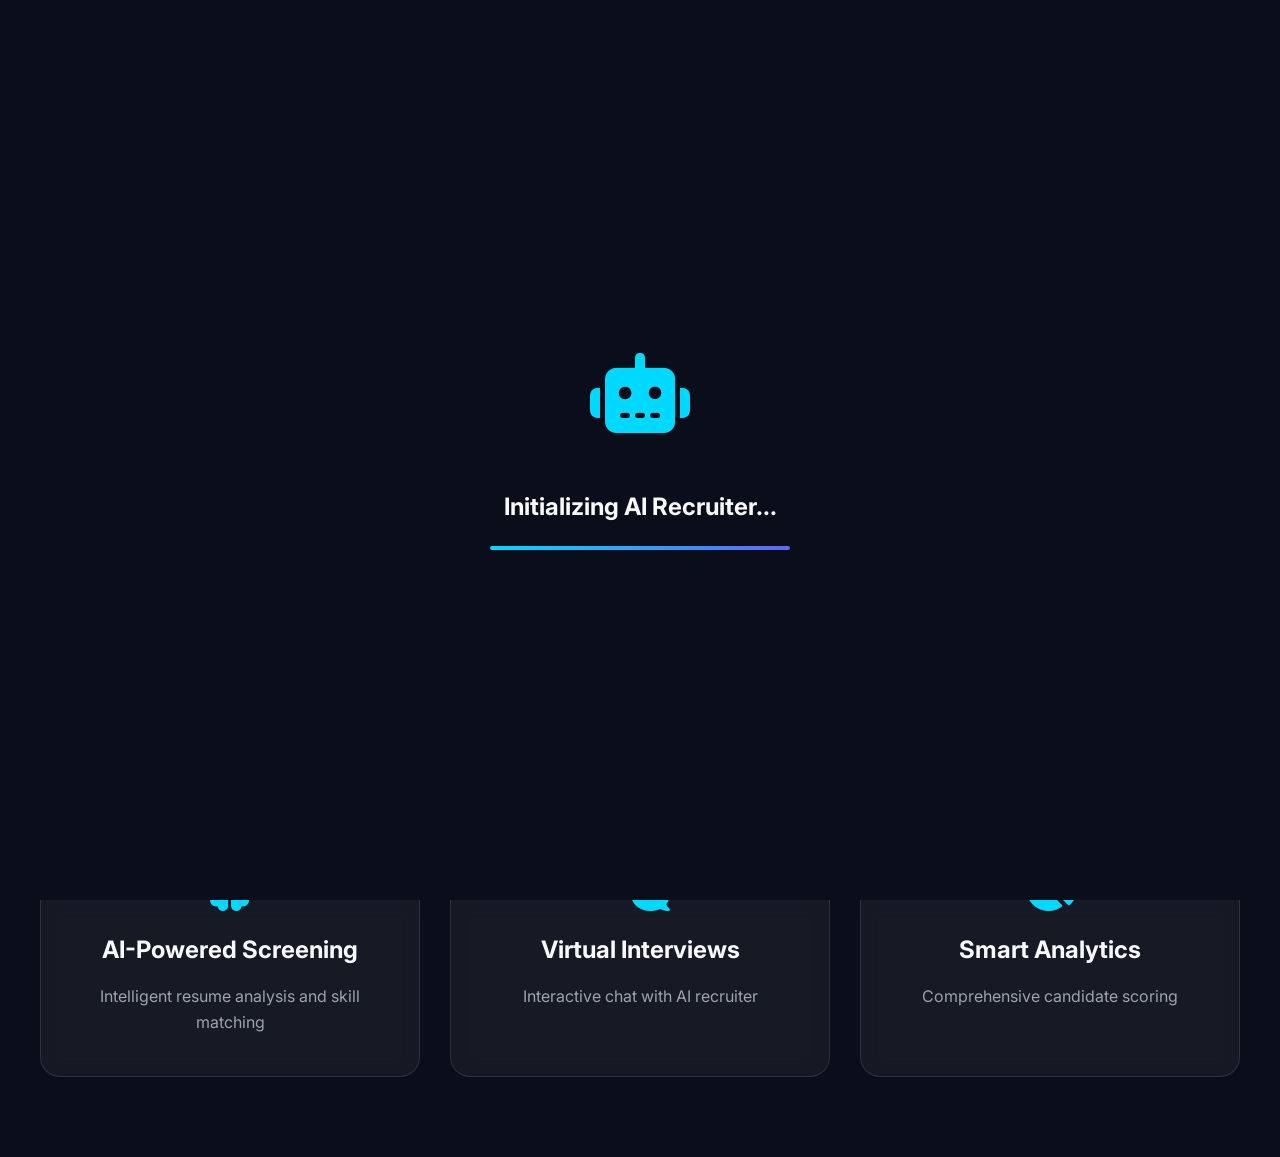
<file: index.html>
<!DOCTYPE html>
<html lang="en">
<head>
    <meta charset="UTF-8">
    <meta name="viewport" content="width=device-width, initial-scale=1.0">
    <title>AI Recruiter - Virtual Applicant Tracking System</title>
    <link rel="stylesheet" href="https://cdnjs.cloudflare.com/ajax/libs/font-awesome/6.4.0/css/all.min.css">
    <link href="https://fonts.googleapis.com/css2?family=Inter:wght@300;400;500;600;700;800&display=swap" rel="stylesheet">
    <link rel="stylesheet" href="css/style.css">
</head>
<body>
    
    <div id="loadingScreen" class="loading-screen">
        <div class="loading-content">
            <div class="ai-logo">
                <i class="fas fa-robot"></i>
            </div>
            <h2>Initializing AI Recruiter...</h2>
            <div class="loading-bar">
                <div class="loading-progress"></div>
            </div>
        </div>
    </div>

    
    <section id="landingPage" class="section active">
        <div class="particles" id="particles"></div>
        
        <nav class="navbar">
            <div class="logo">
                <i class="fas fa-robot"></i>
                <span>AI Recruiter</span>
            </div>
            <div class="nav-links">
                <a href="#" onclick="showSection('landingPage')">Home</a>
                <a href="#" onclick="showSection('aboutPage')">About</a>
                <a href="#" onclick="showSection('recruiterDashboard')">Recruiter</a>
            </div>
        </nav>

        <div class="landing-hero">
            <div class="ai-avatar-container">
                <div class="ai-avatar">
                    <i class="fas fa-robot"></i>
                    <div class="avatar-pulse"></div>
                </div>
            </div>
            
            <h1 class="hero-title">
                Your Virtual Recruiter
                <span class="gradient-text">Powered by AI</span>
            </h1>
            
            <p class="hero-subtitle">
                Experience the future of recruitment with our AI-powered intelligent screening system
            </p>
            
            <div class="cta-buttons">
                <button class="btn btn-primary" onclick="showSection('applicationForm')">
                    <i class="fas fa-briefcase"></i>
                    Apply for Job
                </button>
                <button class="btn btn-secondary" onclick="showSection('candidateLogin')">
                    <i class="fas fa-user"></i>
                    Candidate Login
                </button>
                <button class="btn btn-accent" onclick="showSection('recruiterDashboard')">
                    <i class="fas fa-chart-line"></i>
                    Recruiter View
                </button>
            </div>

            <div class="features-grid">
                <div class="feature-card">
                    <i class="fas fa-brain"></i>
                    <h3>AI-Powered Screening</h3>
                    <p>Intelligent resume analysis and skill matching</p>
                </div>
                <div class="feature-card">
                    <i class="fas fa-comments"></i>
                    <h3>Virtual Interviews</h3>
                    <p>Interactive chat with AI recruiter</p>
                </div>
                <div class="feature-card">
                    <i class="fas fa-chart-pie"></i>
                    <h3>Smart Analytics</h3>
                    <p>Comprehensive candidate scoring</p>
                </div>
            </div>
        </div>
    </section>

    
    <section id="applicationForm" class="section">
        <button class="back-btn" onclick="showSection('landingPage')">
            <i class="fas fa-arrow-left"></i> Back
        </button>
        
        <div class="form-container">
            <div class="form-header">
                <h2>Apply for Position</h2>
                <p>Fill in your details and let our AI analyze your profile</p>
            </div>

            <form id="jobApplicationForm" class="application-form">
                <div class="form-row">
                    <div class="form-group">
                        <label><i class="fas fa-user"></i> Full Name</label>
                        <input type="text" id="fullName" required placeholder="Enter your full name">
                    </div>
                    <div class="form-group">
                        <label><i class="fas fa-envelope"></i> Email</label>
                        <input type="email" id="email" required placeholder="your.email@example.com">
                    </div>
                </div>

                <div class="form-row">
                    <div class="form-group">
                        <label><i class="fas fa-phone"></i> Phone</label>
                        <input type="tel" id="phone" required placeholder="+1 (555) 000-0000">
                    </div>
                    <div class="form-group">
                        <label><i class="fas fa-map-marker-alt"></i> Location</label>
                        <input type="text" id="location" required placeholder="City, Country">
                    </div>
                </div>

                <div class="form-row">
                    <div class="form-group">
                        <label><i class="fab fa-linkedin"></i> LinkedIn Profile</label>
                        <input type="url" id="linkedin" placeholder="https://linkedin.com/in/yourprofile">
                    </div>
                    <div class="form-group">
                        <label><i class="fab fa-github"></i> GitHub Profile</label>
                        <input type="url" id="github" placeholder="https://github.com/yourusername">
                    </div>
                </div>

                <div class="form-group full-width">
                    <label><i class="fas fa-file-upload"></i> Upload Resume</label>
                    <div class="file-upload-area" id="fileUploadArea">
                        <input type="file" id="resumeFile" accept=".pdf,.doc,.docx" hidden>
                        <i class="fas fa-cloud-upload-alt"></i>
                        <p>Drag and drop your resume here or <span class="upload-link">browse</span></p>
                        <span class="file-info">Supported: PDF, DOC, DOCX (Max 5MB)</span>
                    </div>
                    <div id="uploadedFileName" class="uploaded-file"></div>
                </div>

                <div class="form-group full-width">
                    <label><i class="fas fa-cogs"></i> Key Skills</label>
                    <input type="text" id="skills" placeholder="e.g., JavaScript, Python, React, Project Management">
                    <small>Separate skills with commas</small>
                </div>

                <div class="form-group full-width">
                    <label><i class="fas fa-briefcase"></i> Years of Experience</label>
                    <select id="experience">
                        <option value="">Select experience level</option>
                        <option value="0-1">0-1 years (Entry Level)</option>
                        <option value="1-3">1-3 years</option>
                        <option value="3-5">3-5 years</option>
                        <option value="5-8">5-8 years</option>
                        <option value="8+">8+ years (Senior)</option>
                    </select>
                </div>

                <button type="submit" class="btn btn-primary btn-large">
                    <i class="fas fa-paper-plane"></i>
                    Submit Application
                </button>
            </form>
        </div>
    </section>

    
    <section id="resumeAnalysis" class="section">
        <button class="back-btn" onclick="showSection('applicationForm')">
            <i class="fas fa-arrow-left"></i> Back
        </button>
        
        <div class="analysis-container">
            <div class="analysis-header">
                <div class="ai-thinking">
                    <i class="fas fa-brain"></i>
                </div>
                <h2>AI Resume Analysis</h2>
                <p>Parsing and analyzing your profile...</p>
            </div>

            <div id="analysisProgress" class="analysis-progress">
                <div class="progress-item">
                    <span>Extracting information</span>
                    <div class="progress-bar"><div class="progress-fill" style="width: 0%"></div></div>
                </div>
                <div class="progress-item">
                    <span>Analyzing skills</span>
                    <div class="progress-bar"><div class="progress-fill" style="width: 0%"></div></div>
                </div>
                <div class="progress-item">
                    <span>Matching job requirements</span>
                    <div class="progress-bar"><div class="progress-fill" style="width: 0%"></div></div>
                </div>
                <div class="progress-item">
                    <span>Generating compatibility score</span>
                    <div class="progress-bar"><div class="progress-fill" style="width: 0%"></div></div>
                </div>
            </div>

            <div id="extractedData" class="extracted-data" style="display: none;">
                <h3>Extracted Information</h3>
                <div class="data-cards">
                    <div class="data-card">
                        <h4><i class="fas fa-cogs"></i> Skills Identified</h4>
                        <div id="extractedSkills" class="skill-tags"></div>
                    </div>
                    <div class="data-card">
                        <h4><i class="fas fa-graduation-cap"></i> Education</h4>
                        <div id="extractedEducation"></div>
                    </div>
                    <div class="data-card">
                        <h4><i class="fas fa-briefcase"></i> Experience</h4>
                        <div id="extractedExperience"></div>
                    </div>
                    <div class="data-card">
                        <h4><i class="fas fa-certificate"></i> Certifications</h4>
                        <div id="extractedCertifications"></div>
                    </div>
                </div>

                <button class="btn btn-primary" onclick="showSection('aiRecruiter')">
                    <i class="fas fa-comments"></i>
                    Continue to AI Interview
                </button>
            </div>
        </div>
    </section>

    
    <section id="aiRecruiter" class="section">
        <button class="back-btn" onclick="showSection('resumeAnalysis')">
            <i class="fas fa-arrow-left"></i> Back
        </button>
        
        <div class="chat-container">
            <div class="chat-header">
                <div class="recruiter-avatar">
                    <i class="fas fa-robot"></i>
                    <span class="online-indicator"></span>
                </div>
                <div class="recruiter-info">
                    <h3>AI Recruiter</h3>
                    <p>Virtual HR Assistant</p>
                </div>
            </div>

            <div class="chat-messages" id="chatMessages">
                <div class="message ai-message">
                    <div class="message-avatar">
                        <i class="fas fa-robot"></i>
                    </div>
                    <div class="message-content">
                        <p>Hello! I'm your AI recruiter. I'll be conducting your initial screening interview today. Let's get to know each other better!</p>
                    </div>
                </div>
            </div>

            <div class="chat-input-area">
                <input type="text" id="chatInput" placeholder="Type your response..." disabled>
                <button id="sendMessageBtn" class="send-btn" disabled>
                    <i class="fas fa-paper-plane"></i>
                </button>
            </div>

            <div class="quick-responses" id="quickResponses"></div>
        </div>
    </section>

    
    <section id="profileDashboard" class="section">
        <button class="back-btn" onclick="showSection('aiRecruiter')">
            <i class="fas fa-arrow-left"></i> Back
        </button>
        
        <div class="dashboard-container">
            <div class="dashboard-header">
                <h2>Your Profile Analysis</h2>
                <p>AI-generated compatibility report</p>
            </div>

            <div class="score-grid">
                <div class="score-card">
                    <div class="score-icon">
                        <i class="fas fa-bullseye"></i>
                    </div>
                    <h3>Skill Match</h3>
                    <div class="circular-progress" data-score="0">
                        <svg width="120" height="120">
                            <circle cx="60" cy="60" r="50"></circle>
                            <circle cx="60" cy="60" r="50" class="progress-circle"></circle>
                        </svg>
                        <div class="score-text">0%</div>
                    </div>
                </div>

                <div class="score-card">
                    <div class="score-icon">
                        <i class="fas fa-user-check"></i>
                    </div>
                    <h3>Role Compatibility</h3>
                    <div class="circular-progress" data-score="0">
                        <svg width="120" height="120">
                            <circle cx="60" cy="60" r="50"></circle>
                            <circle cx="60" cy="60" r="50" class="progress-circle"></circle>
                        </svg>
                        <div class="score-text">0%</div>
                    </div>
                </div>

                <div class="score-card">
                    <div class="score-icon">
                        <i class="fas fa-file-alt"></i>
                    </div>
                    <h3>Resume Quality</h3>
                    <div class="circular-progress" data-score="0">
                        <svg width="120" height="120">
                            <circle cx="60" cy="60" r="50"></circle>
                            <circle cx="60" cy="60" r="50" class="progress-circle"></circle>
                        </svg>
                        <div class="score-text">0%</div>
                    </div>
                </div>

                <div class="score-card">
                    <div class="score-icon">
                        <i class="fas fa-chart-line"></i>
                    </div>
                    <h3>ATS Optimization</h3>
                    <div class="circular-progress" data-score="0">
                        <svg width="120" height="120">
                            <circle cx="60" cy="60" r="50"></circle>
                            <circle cx="60" cy="60" r="50" class="progress-circle"></circle>
                        </svg>
                        <div class="score-text">0%</div>
                    </div>
                </div>
            </div>

            <div class="detailed-analysis">
                <div class="analysis-section">
                    <h3><i class="fas fa-star"></i> Strengths</h3>
                    <div id="strengthsList" class="analysis-list"></div>
                </div>

                <div class="analysis-section">
                    <h3><i class="fas fa-exclamation-triangle"></i> Areas for Improvement</h3>
                    <div id="improvementsList" class="analysis-list"></div>
                </div>

                <div class="analysis-section">
                    <h3><i class="fas fa-lightbulb"></i> AI Recommendations</h3>
                    <div id="recommendationsList" class="analysis-list"></div>
                </div>
            </div>

            <div class="action-buttons">
                <button class="btn btn-primary" onclick="submitToRecruiter()">
                    <i class="fas fa-check"></i>
                    Submit to Recruiter
                </button>
                <button class="btn btn-secondary" onclick="showSection('applicationForm')">
                    <i class="fas fa-edit"></i>
                    Edit Application
                </button>
            </div>
        </div>
    </section>

    
    <section id="candidateLogin" class="section">
        <button class="back-btn" onclick="showSection('landingPage')">
            <i class="fas fa-arrow-left"></i> Back
        </button>
        
        <div class="login-container">
            <div class="login-card">
                <div class="login-header">
                    <i class="fas fa-user-circle"></i>
                    <h2>Candidate Portal</h2>
                    <p>Access your application status</p>
                </div>

                <form id="candidateLoginForm" class="login-form">
                    <div class="form-group">
                        <label><i class="fas fa-envelope"></i> Email</label>
                        <input type="email" required placeholder="your.email@example.com">
                    </div>

                    <div class="form-group">
                        <label><i class="fas fa-lock"></i> Application ID</label>
                        <input type="text" required placeholder="Enter your application ID">
                    </div>

                    <button type="submit" class="btn btn-primary btn-large">
                        <i class="fas fa-sign-in-alt"></i>
                        Login
                    </button>
                </form>

                <div class="login-footer">
                    <p>Don't have an application? <a href="#" onclick="showSection('applicationForm')">Apply Now</a></p>
                </div>
            </div>
        </div>
    </section>

    
    <section id="recruiterDashboard" class="section">
        <button class="back-btn" onclick="showSection('landingPage')">
            <i class="fas fa-arrow-left"></i> Back
        </button>
        
        <div class="recruiter-container">
            <div class="recruiter-header">
                <h2><i class="fas fa-briefcase"></i> Recruiter Dashboard</h2>
                <div class="header-actions">
                    <button class="btn btn-secondary" onclick="generateSampleCandidates()">
                        <i class="fas fa-sync"></i> Generate Sample Data
                    </button>
                </div>
            </div>

            <div class="dashboard-stats">
                <div class="stat-card">
                    <i class="fas fa-users"></i>
                    <div class="stat-info">
                        <span class="stat-value" id="totalCandidates">0</span>
                        <span class="stat-label">Total Applicants</span>
                    </div>
                </div>
                <div class="stat-card">
                    <i class="fas fa-user-check"></i>
                    <div class="stat-info">
                        <span class="stat-value" id="shortlistedCount">0</span>
                        <span class="stat-label">Shortlisted</span>
                    </div>
                </div>
                <div class="stat-card">
                    <i class="fas fa-comments"></i>
                    <div class="stat-info">
                        <span class="stat-value" id="interviewReadyCount">0</span>
                        <span class="stat-label">Interview Ready</span>
                    </div>
                </div>
                <div class="stat-card">
                    <i class="fas fa-trophy"></i>
                    <div class="stat-info">
                        <span class="stat-value" id="selectedCount">0</span>
                        <span class="stat-label">Selected</span>
                    </div>
                </div>
            </div>

            <div class="filters-bar">
                <div class="search-box">
                    <i class="fas fa-search"></i>
                    <input type="text" id="candidateSearch" placeholder="Search by name, skills, or location...">
                </div>
                
                <select id="statusFilter" class="filter-select">
                    <option value="all">All Status</option>
                    <option value="Applied">Applied</option>
                    <option value="Shortlisted">Shortlisted</option>
                    <option value="Interview Ready">Interview Ready</option>
                    <option value="Selected">Selected</option>
                </select>

                <select id="sortBy" class="filter-select">
                    <option value="score">Sort by Score</option>
                    <option value="date">Sort by Date</option>
                    <option value="name">Sort by Name</option>
                </select>
            </div>

            <div class="candidates-list" id="candidatesList">
                <div class="empty-state">
                    <i class="fas fa-inbox"></i>
                    <h3>No candidates yet</h3>
                    <p>Generate sample data to see candidates</p>
                </div>
            </div>
        </div>
    </section>

    
    <div id="candidateModal" class="modal">
        <div class="modal-content">
            <span class="close-modal" onclick="closeModal()">&times;</span>
            <div id="modalBody"></div>
        </div>
    </div>

    
    <div id="successModal" class="modal">
        <div class="modal-content success-modal-content">
            <div class="success-icon">
                <i class="fas fa-check-circle"></i>
            </div>
            <h2>Application Submitted Successfully!</h2>
            <p>Your application has been submitted to our recruiters. You'll receive an email with your application ID shortly.</p>
            <div class="application-id">
                <strong>Application ID:</strong> <span id="generatedAppId"></span>
            </div>
            <button class="btn btn-primary" onclick="closeSuccessModal()">
                <i class="fas fa-home"></i> Return to Home
            </button>
        </div>
    </div>

    <script src="js/main.js"></script>
</body>
</html>
</file>
<file: css/style.css>
:root {
    --primary: #00d9ff;
    --primary-dark: #00a6cc;
    --secondary: #6366f1;
    --accent: #f59e0b;
    --success: #10b981;
    --danger: #ef4444;
    --warning: #f59e0b;
    
    --bg-primary: #0a0e1a;
    --bg-secondary: #111827;
    --bg-card: rgba(17, 24, 39, 0.7);
    --bg-glass: rgba(255, 255, 255, 0.05);
    
    --text-primary: #f9fafb;
    --text-secondary: #9ca3af;
    --text-muted: #6b7280;
    
    --border: rgba(255, 255, 255, 0.1);
    --shadow: 0 20px 60px rgba(0, 0, 0, 0.5);
    --glow: 0 0 30px rgba(0, 217, 255, 0.3);
}

 
* {
    margin: 0;
    padding: 0;
    box-sizing: border-box;
}

body {
    font-family: 'Inter', -apple-system, BlinkMacSystemFont, sans-serif;
    background: var(--bg-primary);
    color: var(--text-primary);
    line-height: 1.6;
    overflow-x: hidden;
}

 
.loading-screen {
    position: fixed;
    top: 0;
    left: 0;
    width: 100%;
    height: 100%;
    background: var(--bg-primary);
    display: flex;
    align-items: center;
    justify-content: center;
    z-index: 10000;
    transition: opacity 0.5s, visibility 0.5s;
}

.loading-screen.hidden {
    opacity: 0;
    visibility: hidden;
}

.loading-content {
    text-align: center;
}

.ai-logo {
    font-size: 80px;
    color: var(--primary);
    margin-bottom: 30px;
    animation: float 3s ease-in-out infinite;
}

.loading-bar {
    width: 300px;
    height: 4px;
    background: var(--bg-secondary);
    border-radius: 10px;
    overflow: hidden;
    margin: 20px auto;
}

.loading-progress {
    height: 100%;
    background: linear-gradient(90deg, var(--primary), var(--secondary));
    animation: loading 2s ease-in-out infinite;
}

@keyframes loading {
    0% { width: 0%; }
    50% { width: 70%; }
    100% { width: 100%; }
}

@keyframes float {
    0%, 100% { transform: translateY(0px); }
    50% { transform: translateY(-20px); }
}

 
.section {
    display: none;
    min-height: 100vh;
    padding: 20px;
    animation: fadeIn 0.5s ease-in-out;
}

.section.active {
    display: block;
}

@keyframes fadeIn {
    from { opacity: 0; transform: translateY(20px); }
    to { opacity: 1; transform: translateY(0); }
}

 
.navbar {
    display: flex;
    justify-content: space-between;
    align-items: center;
    padding: 20px 50px;
    background: var(--bg-glass);
    backdrop-filter: blur(10px);
    border: 1px solid var(--border);
    border-radius: 20px;
    margin-bottom: 40px;
    position: relative;
    z-index: 100;
}

.logo {
    display: flex;
    align-items: center;
    gap: 12px;
    font-size: 24px;
    font-weight: 700;
    color: var(--primary);
}

.logo i {
    font-size: 32px;
}

.nav-links {
    display: flex;
    gap: 30px;
}

.nav-links a {
    color: var(--text-secondary);
    text-decoration: none;
    font-weight: 500;
    transition: color 0.3s;
    position: relative;
}

.nav-links a:hover {
    color: var(--primary);
}

.nav-links a::after {
    content: '';
    position: absolute;
    bottom: -5px;
    left: 0;
    width: 0;
    height: 2px;
    background: var(--primary);
    transition: width 0.3s;
}

.nav-links a:hover::after {
    width: 100%;
}

 
.back-btn {
    background: var(--bg-glass);
    border: 1px solid var(--border);
    color: var(--text-primary);
    padding: 12px 24px;
    border-radius: 12px;
    cursor: pointer;
    font-size: 16px;
    display: inline-flex;
    align-items: center;
    gap: 8px;
    margin-bottom: 30px;
    transition: all 0.3s;
    backdrop-filter: blur(10px);
}

.back-btn:hover {
    background: var(--primary);
    border-color: var(--primary);
    transform: translateX(-5px);
}

 
.particles {
    position: fixed;
    top: 0;
    left: 0;
    width: 100%;
    height: 100%;
    z-index: 0;
    pointer-events: none;
}

.landing-hero {
    max-width: 1400px;
    margin: 0 auto;
    text-align: center;
    position: relative;
    z-index: 1;
    padding: 60px 20px;
}

.ai-avatar-container {
    margin-bottom: 40px;
}

.ai-avatar {
    width: 150px;
    height: 150px;
    background: linear-gradient(135deg, var(--primary), var(--secondary));
    border-radius: 50%;
    display: flex;
    align-items: center;
    justify-content: center;
    font-size: 70px;
    color: white;
    margin: 0 auto;
    position: relative;
    animation: float 4s ease-in-out infinite;
    box-shadow: var(--glow);
}

.avatar-pulse {
    position: absolute;
    width: 100%;
    height: 100%;
    border-radius: 50%;
    border: 3px solid var(--primary);
    animation: pulse 2s ease-out infinite;
}

@keyframes pulse {
    0% {
        transform: scale(1);
        opacity: 1;
    }
    100% {
        transform: scale(1.5);
        opacity: 0;
    }
}

.hero-title {
    font-size: 64px;
    font-weight: 800;
    margin-bottom: 20px;
    line-height: 1.2;
}

.gradient-text {
    background: linear-gradient(90deg, var(--primary), var(--secondary), var(--accent));
    -webkit-background-clip: text;
    -webkit-text-fill-color: transparent;
    background-clip: text;
    display: block;
    margin-top: 10px;
}

.hero-subtitle {
    font-size: 20px;
    color: var(--text-secondary);
    margin-bottom: 50px;
    max-width: 700px;
    margin-left: auto;
    margin-right: auto;
}

.cta-buttons {
    display: flex;
    gap: 20px;
    justify-content: center;
    flex-wrap: wrap;
    margin-bottom: 80px;
}

.btn {
    padding: 16px 32px;
    border: none;
    border-radius: 12px;
    font-size: 16px;
    font-weight: 600;
    cursor: pointer;
    display: inline-flex;
    align-items: center;
    gap: 10px;
    transition: all 0.3s;
    position: relative;
    overflow: hidden;
}

.btn::before {
    content: '';
    position: absolute;
    top: 50%;
    left: 50%;
    width: 0;
    height: 0;
    border-radius: 50%;
    background: rgba(255, 255, 255, 0.2);
    transform: translate(-50%, -50%);
    transition: width 0.6s, height 0.6s;
}

.btn:hover::before {
    width: 300px;
    height: 300px;
}

.btn-primary {
    background: linear-gradient(135deg, var(--primary), var(--primary-dark));
    color: white;
    box-shadow: 0 10px 30px rgba(0, 217, 255, 0.3);
}

.btn-primary:hover {
    transform: translateY(-3px);
    box-shadow: 0 15px 40px rgba(0, 217, 255, 0.5);
}

.btn-secondary {
    background: var(--bg-glass);
    color: var(--text-primary);
    border: 2px solid var(--border);
    backdrop-filter: blur(10px);
}

.btn-secondary:hover {
    border-color: var(--primary);
    transform: translateY(-3px);
}

.btn-accent {
    background: linear-gradient(135deg, var(--accent), #d97706);
    color: white;
    box-shadow: 0 10px 30px rgba(245, 158, 11, 0.3);
}

.btn-accent:hover {
    transform: translateY(-3px);
    box-shadow: 0 15px 40px rgba(245, 158, 11, 0.5);
}

.btn-large {
    padding: 18px 40px;
    font-size: 18px;
    width: 100%;
}

 
.features-grid {
    display: grid;
    grid-template-columns: repeat(auto-fit, minmax(300px, 1fr));
    gap: 30px;
    max-width: 1200px;
    margin: 0 auto;
}

.feature-card {
    background: var(--bg-glass);
    backdrop-filter: blur(10px);
    border: 1px solid var(--border);
    border-radius: 20px;
    padding: 40px;
    text-align: center;
    transition: all 0.3s;
}

.feature-card:hover {
    transform: translateY(-10px);
    border-color: var(--primary);
    box-shadow: var(--glow);
}

.feature-card i {
    font-size: 48px;
    color: var(--primary);
    margin-bottom: 20px;
    display: block;
}

.feature-card h3 {
    font-size: 24px;
    margin-bottom: 15px;
}

.feature-card p {
    color: var(--text-secondary);
    font-size: 16px;
}

 
.form-container, .login-container, .analysis-container, .chat-container, .dashboard-container, .recruiter-container {
    max-width: 900px;
    margin: 0 auto;
    background: var(--bg-glass);
    backdrop-filter: blur(20px);
    border: 1px solid var(--border);
    border-radius: 24px;
    padding: 50px;
    box-shadow: var(--shadow);
}

.form-header, .login-header, .analysis-header, .dashboard-header, .recruiter-header {
    text-align: center;
    margin-bottom: 40px;
}

.form-header h2, .login-header h2, .analysis-header h2 {
    font-size: 36px;
    margin-bottom: 10px;
}

.form-header p, .login-header p, .analysis-header p {
    color: var(--text-secondary);
    font-size: 16px;
}

 
.application-form, .login-form {
    display: flex;
    flex-direction: column;
    gap: 25px;
}

.form-row {
    display: grid;
    grid-template-columns: repeat(auto-fit, minmax(250px, 1fr));
    gap: 20px;
}

.form-group {
    display: flex;
    flex-direction: column;
    gap: 10px;
}

.form-group.full-width {
    grid-column: 1 / -1;
}

.form-group label {
    font-weight: 600;
    color: var(--text-primary);
    display: flex;
    align-items: center;
    gap: 8px;
}

.form-group label i {
    color: var(--primary);
}

.form-group input, .form-group select {
    padding: 14px 18px;
    background: var(--bg-secondary);
    border: 2px solid var(--border);
    border-radius: 12px;
    color: var(--text-primary);
    font-size: 16px;
    transition: all 0.3s;
}

.form-group input:focus, .form-group select:focus {
    outline: none;
    border-color: var(--primary);
    box-shadow: 0 0 0 3px rgba(0, 217, 255, 0.1);
}

.form-group small {
    color: var(--text-muted);
    font-size: 14px;
}

 
.file-upload-area {
    border: 2px dashed var(--border);
    border-radius: 12px;
    padding: 40px;
    text-align: center;
    cursor: pointer;
    transition: all 0.3s;
    background: var(--bg-secondary);
}

.file-upload-area:hover {
    border-color: var(--primary);
    background: rgba(0, 217, 255, 0.05);
}

.file-upload-area i {
    font-size: 48px;
    color: var(--primary);
    margin-bottom: 15px;
    display: block;
}

.upload-link {
    color: var(--primary);
    text-decoration: underline;
    cursor: pointer;
}

.file-info {
    display: block;
    margin-top: 10px;
    color: var(--text-muted);
    font-size: 14px;
}

.uploaded-file {
    margin-top: 15px;
    padding: 15px;
    background: var(--bg-secondary);
    border-radius: 8px;
    border-left: 3px solid var(--success);
    display: none;
}

.uploaded-file.show {
    display: block;
}

 
.ai-thinking {
    width: 100px;
    height: 100px;
    background: linear-gradient(135deg, var(--primary), var(--secondary));
    border-radius: 50%;
    display: flex;
    align-items: center;
    justify-content: center;
    font-size: 50px;
    margin: 0 auto 30px;
    animation: rotate 3s linear infinite;
    box-shadow: var(--glow);
}

@keyframes rotate {
    from { transform: rotate(0deg); }
    to { transform: rotate(360deg); }
}

.analysis-progress {
    margin: 40px 0;
}

.progress-item {
    margin-bottom: 25px;
}

.progress-item span {
    display: block;
    margin-bottom: 8px;
    color: var(--text-secondary);
}

.progress-bar {
    width: 100%;
    height: 8px;
    background: var(--bg-secondary);
    border-radius: 10px;
    overflow: hidden;
}

.progress-fill {
    height: 100%;
    background: linear-gradient(90deg, var(--primary), var(--secondary));
    border-radius: 10px;
    transition: width 0.5s ease-out;
}

.extracted-data {
    margin-top: 40px;
}

.data-cards {
    display: grid;
    grid-template-columns: repeat(auto-fit, minmax(250px, 1fr));
    gap: 20px;
    margin: 30px 0;
}

.data-card {
    background: var(--bg-secondary);
    border: 1px solid var(--border);
    border-radius: 16px;
    padding: 25px;
}

.data-card h4 {
    margin-bottom: 15px;
    color: var(--primary);
    display: flex;
    align-items: center;
    gap: 8px;
}

.skill-tags {
    display: flex;
    flex-wrap: wrap;
    gap: 8px;
}

.skill-tag {
    background: var(--primary);
    color: white;
    padding: 6px 12px;
    border-radius: 20px;
    font-size: 14px;
    font-weight: 500;
}

 
.chat-container {
    max-width: 900px;
    display: flex;
    flex-direction: column;
    height: 80vh;
}

.chat-header {
    display: flex;
    align-items: center;
    gap: 15px;
    padding: 20px;
    border-bottom: 1px solid var(--border);
}

.recruiter-avatar {
    width: 60px;
    height: 60px;
    background: linear-gradient(135deg, var(--primary), var(--secondary));
    border-radius: 50%;
    display: flex;
    align-items: center;
    justify-content: center;
    font-size: 30px;
    position: relative;
}

.online-indicator {
    position: absolute;
    bottom: 2px;
    right: 2px;
    width: 14px;
    height: 14px;
    background: var(--success);
    border: 2px solid var(--bg-primary);
    border-radius: 50%;
}

.recruiter-info h3 {
    margin-bottom: 5px;
}

.recruiter-info p {
    color: var(--text-secondary);
    font-size: 14px;
}

.chat-messages {
    flex: 1;
    overflow-y: auto;
    padding: 30px;
    display: flex;
    flex-direction: column;
    gap: 20px;
}

.message {
    display: flex;
    gap: 12px;
    align-items: flex-start;
    animation: slideIn 0.3s ease-out;
}

@keyframes slideIn {
    from {
        opacity: 0;
        transform: translateY(10px);
    }
    to {
        opacity: 1;
        transform: translateY(0);
    }
}

.message-avatar {
    width: 40px;
    height: 40px;
    background: linear-gradient(135deg, var(--primary), var(--secondary));
    border-radius: 50%;
    display: flex;
    align-items: center;
    justify-content: center;
    flex-shrink: 0;
}

.message-content {
    background: var(--bg-secondary);
    padding: 15px 20px;
    border-radius: 16px;
    max-width: 70%;
    border: 1px solid var(--border);
}

.user-message {
    flex-direction: row-reverse;
}

.user-message .message-avatar {
    background: linear-gradient(135deg, var(--accent), #d97706);
}

.user-message .message-content {
    background: var(--primary);
    color: white;
}

.typing-indicator {
    display: flex;
    gap: 5px;
    padding: 10px;
}

.typing-dot {
    width: 8px;
    height: 8px;
    background: var(--text-secondary);
    border-radius: 50%;
    animation: typing 1.4s infinite;
}

.typing-dot:nth-child(2) {
    animation-delay: 0.2s;
}

.typing-dot:nth-child(3) {
    animation-delay: 0.4s;
}

@keyframes typing {
    0%, 60%, 100% {
        opacity: 0.3;
        transform: translateY(0);
    }
    30% {
        opacity: 1;
        transform: translateY(-10px);
    }
}

.chat-input-area {
    display: flex;
    gap: 10px;
    padding: 20px;
    border-top: 1px solid var(--border);
}

.chat-input-area input {
    flex: 1;
    padding: 14px 20px;
    background: var(--bg-secondary);
    border: 2px solid var(--border);
    border-radius: 25px;
    color: var(--text-primary);
    font-size: 16px;
}

.chat-input-area input:focus {
    outline: none;
    border-color: var(--primary);
}

.send-btn {
    width: 50px;
    height: 50px;
    background: var(--primary);
    border: none;
    border-radius: 50%;
    color: white;
    font-size: 18px;
    cursor: pointer;
    transition: all 0.3s;
}

.send-btn:hover {
    transform: scale(1.1);
    box-shadow: var(--glow);
}

.send-btn:disabled {
    background: var(--bg-secondary);
    cursor: not-allowed;
}

.quick-responses {
    display: flex;
    flex-wrap: wrap;
    gap: 10px;
    padding: 0 20px 20px;
}

.quick-response-btn {
    padding: 10px 20px;
    background: var(--bg-secondary);
    border: 1px solid var(--border);
    border-radius: 20px;
    color: var(--text-primary);
    cursor: pointer;
    transition: all 0.3s;
    font-size: 14px;
}

.quick-response-btn:hover {
    background: var(--primary);
    border-color: var(--primary);
}

 
.dashboard-container {
    max-width: 1200px;
}

.score-grid {
    display: grid;
    grid-template-columns: repeat(auto-fit, minmax(250px, 1fr));
    gap: 30px;
    margin: 40px 0;
}

.score-card {
    background: var(--bg-secondary);
    border: 1px solid var(--border);
    border-radius: 20px;
    padding: 30px;
    text-align: center;
    transition: all 0.3s;
}

.score-card:hover {
    transform: translateY(-5px);
    border-color: var(--primary);
    box-shadow: var(--glow);
}

.score-icon {
    font-size: 40px;
    color: var(--primary);
    margin-bottom: 15px;
}

.score-card h3 {
    margin-bottom: 20px;
    font-size: 18px;
}

.circular-progress {
    position: relative;
    width: 120px;
    height: 120px;
    margin: 0 auto;
}

.circular-progress svg {
    transform: rotate(-90deg);
}

.circular-progress circle {
    fill: none;
    stroke-width: 8;
}

.circular-progress circle:first-child {
    stroke: var(--bg-primary);
}

.circular-progress .progress-circle {
    stroke: var(--primary);
    stroke-linecap: round;
    stroke-dasharray: 314;
    stroke-dashoffset: 314;
    transition: stroke-dashoffset 1s ease-out;
}

.score-text {
    position: absolute;
    top: 50%;
    left: 50%;
    transform: translate(-50%, -50%);
    font-size: 28px;
    font-weight: 700;
    color: var(--primary);
}

.detailed-analysis {
    margin: 50px 0;
    display: grid;
    gap: 30px;
}

.analysis-section {
    background: var(--bg-secondary);
    border: 1px solid var(--border);
    border-radius: 16px;
    padding: 30px;
}

.analysis-section h3 {
    margin-bottom: 20px;
    display: flex;
    align-items: center;
    gap: 10px;
    color: var(--primary);
}

.analysis-list {
    display: flex;
    flex-direction: column;
    gap: 15px;
}

.analysis-item {
    display: flex;
    align-items: flex-start;
    gap: 12px;
    padding: 15px;
    background: var(--bg-primary);
    border-radius: 10px;
}

.analysis-item i {
    color: var(--primary);
    margin-top: 3px;
}

.action-buttons {
    display: flex;
    gap: 20px;
    justify-content: center;
    margin-top: 40px;
}

 
.recruiter-container {
    max-width: 1400px;
}

.recruiter-header {
    display: flex;
    justify-content: space-between;
    align-items: center;
    margin-bottom: 30px;
}

.dashboard-stats {
    display: grid;
    grid-template-columns: repeat(auto-fit, minmax(250px, 1fr));
    gap: 20px;
    margin-bottom: 40px;
}

.stat-card {
    background: var(--bg-secondary);
    border: 1px solid var(--border);
    border-radius: 16px;
    padding: 25px;
    display: flex;
    align-items: center;
    gap: 20px;
    transition: all 0.3s;
}

.stat-card:hover {
    transform: translateY(-5px);
    border-color: var(--primary);
}

.stat-card i {
    font-size: 40px;
    color: var(--primary);
}

.stat-info {
    display: flex;
    flex-direction: column;
}

.stat-value {
    font-size: 32px;
    font-weight: 700;
    color: var(--primary);
}

.stat-label {
    color: var(--text-secondary);
    font-size: 14px;
}

.filters-bar {
    display: flex;
    gap: 15px;
    margin-bottom: 30px;
    flex-wrap: wrap;
}

.search-box {
    flex: 1;
    min-width: 250px;
    position: relative;
}

.search-box i {
    position: absolute;
    left: 15px;
    top: 50%;
    transform: translateY(-50%);
    color: var(--text-secondary);
}

.search-box input {
    width: 100%;
    padding: 14px 20px 14px 45px;
    background: var(--bg-secondary);
    border: 2px solid var(--border);
    border-radius: 12px;
    color: var(--text-primary);
    font-size: 16px;
}

.search-box input:focus {
    outline: none;
    border-color: var(--primary);
}

.filter-select {
    padding: 14px 20px;
    background: var(--bg-secondary);
    border: 2px solid var(--border);
    border-radius: 12px;
    color: var(--text-primary);
    font-size: 16px;
    cursor: pointer;
}

.candidates-list {
    display: flex;
    flex-direction: column;
    gap: 20px;
}

.candidate-card {
    background: var(--bg-secondary);
    border: 1px solid var(--border);
    border-radius: 16px;
    padding: 25px;
    display: flex;
    gap: 25px;
    align-items: center;
    cursor: pointer;
    transition: all 0.3s;
}

.candidate-card:hover {
    transform: translateX(5px);
    border-color: var(--primary);
    box-shadow: var(--glow);
}

.candidate-avatar {
    width: 80px;
    height: 80px;
    background: linear-gradient(135deg, var(--primary), var(--secondary));
    border-radius: 50%;
    display: flex;
    align-items: center;
    justify-content: center;
    font-size: 32px;
    font-weight: 700;
    color: white;
    flex-shrink: 0;
}

.candidate-info {
    flex: 1;
}

.candidate-name {
    font-size: 22px;
    font-weight: 600;
    margin-bottom: 8px;
}

.candidate-details {
    display: flex;
    flex-wrap: wrap;
    gap: 15px;
    color: var(--text-secondary);
    font-size: 14px;
    margin-bottom: 12px;
}

.candidate-details span {
    display: flex;
    align-items: center;
    gap: 5px;
}

.candidate-skills {
    display: flex;
    flex-wrap: wrap;
    gap: 8px;
}

.skill-badge {
    background: rgba(0, 217, 255, 0.1);
    color: var(--primary);
    padding: 4px 10px;
    border-radius: 12px;
    font-size: 12px;
    border: 1px solid rgba(0, 217, 255, 0.3);
}

.candidate-score {
    text-align: center;
    padding: 0 20px;
    border-left: 1px solid var(--border);
}

.score-value {
    font-size: 48px;
    font-weight: 700;
    background: linear-gradient(135deg, var(--primary), var(--secondary));
    -webkit-background-clip: text;
    -webkit-text-fill-color: transparent;
    background-clip: text;
}

.score-label {
    color: var(--text-secondary);
    font-size: 14px;
}

.candidate-status {
    padding: 8px 16px;
    border-radius: 20px;
    font-size: 14px;
    font-weight: 600;
}

.status-applied {
    background: rgba(99, 102, 241, 0.2);
    color: var(--secondary);
}

.status-shortlisted {
    background: rgba(245, 158, 11, 0.2);
    color: var(--accent);
}

.status-interview {
    background: rgba(0, 217, 255, 0.2);
    color: var(--primary);
}

.status-selected {
    background: rgba(16, 185, 129, 0.2);
    color: var(--success);
}

.empty-state {
    text-align: center;
    padding: 80px 20px;
    color: var(--text-secondary);
}

.empty-state i {
    font-size: 80px;
    margin-bottom: 20px;
    opacity: 0.3;
}

/* ===== MODAL ===== */
.modal {
    display: none;
    position: fixed;
    top: 0;
    left: 0;
    width: 100%;
    height: 100%;
    background: rgba(0, 0, 0, 0.8);
    backdrop-filter: blur(5px);
    z-index: 1000;
    align-items: center;
    justify-content: center;
}

.modal.show {
    display: flex;
}

.modal-content {
    background: var(--bg-secondary);
    border: 1px solid var(--border);
    border-radius: 24px;
    padding: 40px;
    max-width: 800px;
    max-height: 90vh;
    overflow-y: auto;
    position: relative;
    animation: modalSlideIn 0.3s ease-out;
}

@keyframes modalSlideIn {
    from {
        opacity: 0;
        transform: translateY(-50px);
    }
    to {
        opacity: 1;
        transform: translateY(0);
    }
}

.close-modal {
    position: absolute;
    top: 20px;
    right: 25px;
    font-size: 32px;
    cursor: pointer;
    color: var(--text-secondary);
    transition: color 0.3s;
}

.close-modal:hover {
    color: var(--danger);
}

.success-modal-content {
    text-align: center;
}

.success-icon {
    font-size: 80px;
    color: var(--success);
    margin-bottom: 20px;
}

.application-id {
    background: var(--bg-primary);
    padding: 20px;
    border-radius: 12px;
    margin: 30px 0;
    font-size: 18px;
}

/* ===== LOGIN ===== */
.login-card {
    max-width: 500px;
    margin: 50px auto;
}

.login-header {
    text-align: center;
    margin-bottom: 40px;
}

.login-header i {
    font-size: 80px;
    color: var(--primary);
    margin-bottom: 20px;
}

.login-footer {
    text-align: center;
    margin-top: 30px;
    color: var(--text-secondary);
}

.login-footer a {
    color: var(--primary);
    text-decoration: none;
}

.login-footer a:hover {
    text-decoration: underline;
}

/* ===== RESPONSIVE ===== */
@media (max-width: 768px) {
    .navbar {
        flex-direction: column;
        gap: 20px;
        padding: 20px;
    }
    
    .nav-links {
        flex-direction: column;
        gap: 15px;
        text-align: center;
    }
    
    .hero-title {
        font-size: 40px;
    }
    
    .cta-buttons {
        flex-direction: column;
    }
    
    .btn {
        width: 100%;
    }
    
    .form-container, .login-container, .analysis-container, .chat-container, .dashboard-container, .recruiter-container {
        padding: 30px 20px;
    }
    
    .form-row {
        grid-template-columns: 1fr;
    }
    
    .score-grid {
        grid-template-columns: 1fr;
    }
    
    .candidate-card {
        flex-direction: column;
        text-align: center;
    }
    
    .candidate-score {
        border-left: none;
        border-top: 1px solid var(--border);
        padding: 20px 0 0;
    }
    
    .filters-bar {
        flex-direction: column;
    }
    
    .recruiter-header {
        flex-direction: column;
        gap: 20px;
    }
}

/* ===== SCROLLBAR ===== */
::-webkit-scrollbar {
    width: 10px;
}

::-webkit-scrollbar-track {
    background: var(--bg-primary);
}

::-webkit-scrollbar-thumb {
    background: var(--primary);
    border-radius: 10px;
}

::-webkit-scrollbar-thumb:hover {
    background: var(--primary-dark);
}
</file>
